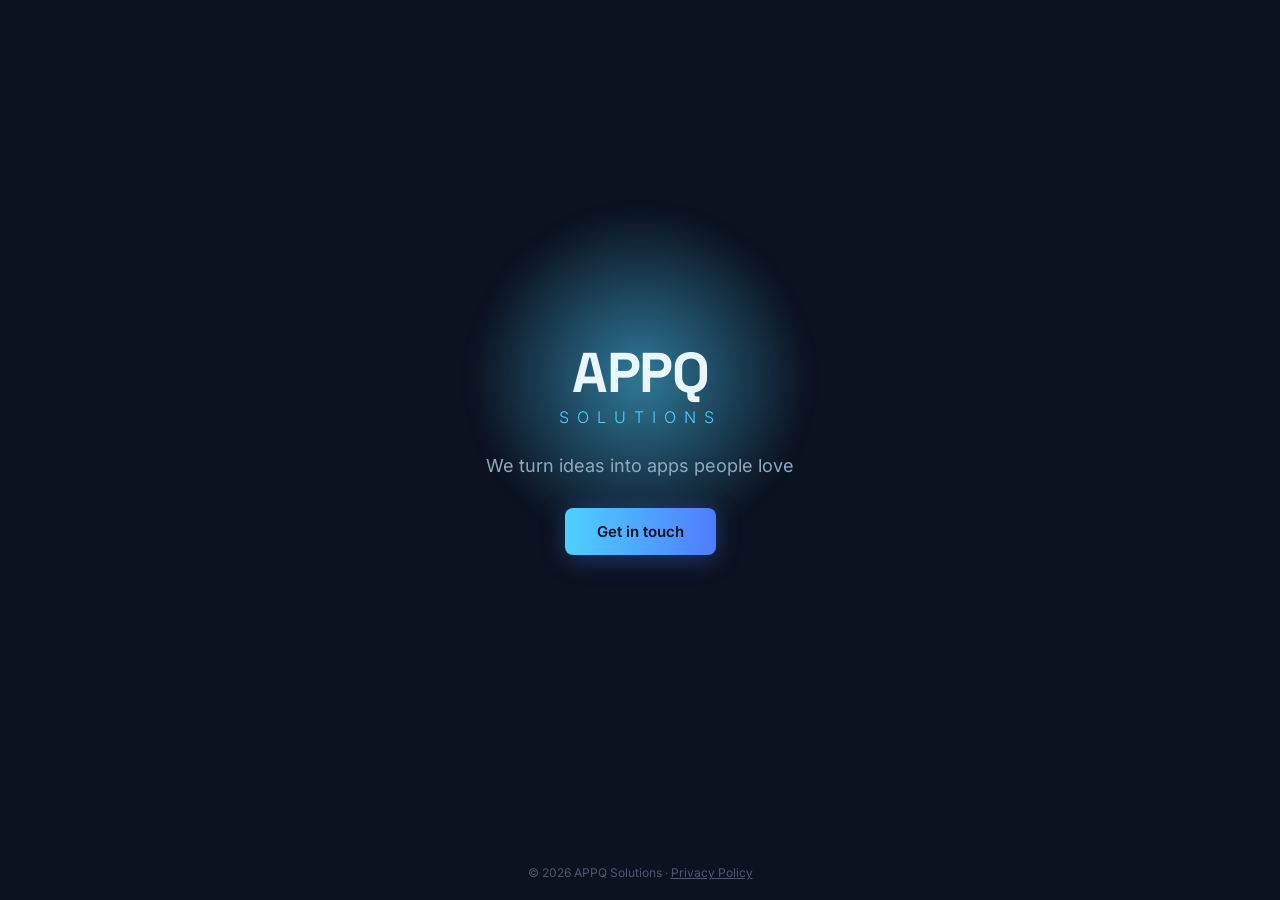
<file: index.html>
<!DOCTYPE html>
<html lang="en">
<head>
  <meta charset="UTF-8">
  <meta name="viewport" content="width=device-width, initial-scale=1.0">
  <title>APPQ Solutions — Mobile App Development Studio</title>
  <meta name="description" content="APPQ Solutions is a mobile app development studio. We turn ideas into apps people love.">
  <link rel="icon" type="image/svg+xml" href="assets/favicon.svg">
  <link rel="stylesheet" href="style.css">
</head>
<body>
  <main class="hero">
    <div class="glow" aria-hidden="true"></div>
    <div class="hero-content">
      <h1 class="logo">
        <span class="logo-main">APPQ</span>
        <span class="logo-sub">SOLUTIONS</span>
      </h1>
      <p class="tagline">We turn ideas into apps people love</p>
      <a class="contact-button" id="contact-btn" href="#" rel="nofollow">Get in touch</a>
    </div>
    <footer class="site-footer">
      <p>&copy; <span id="year"></span> APPQ Solutions · <a href="privacy.html">Privacy Policy</a></p>
    </footer>
  </main>
  <script>
    document.getElementById('year').textContent = new Date().getFullYear();

    var emailUser = 'appq.contact';
    var emailDomain = 'gmail.com';
    document.getElementById('contact-btn').href = 'mailto:' + emailUser + '@' + emailDomain;
  </script>
</body>
</html>
</file>
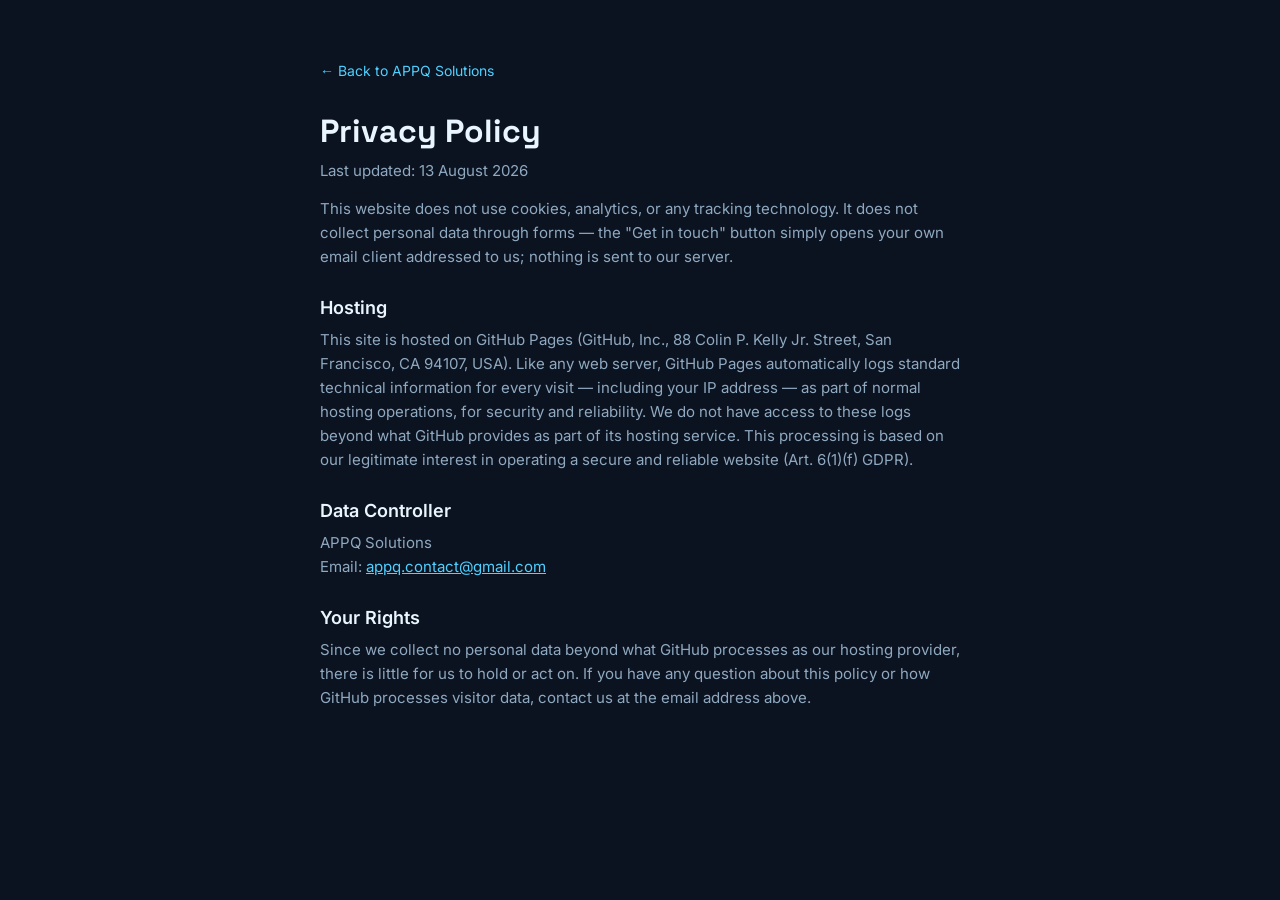
<file: privacy.html>
<!DOCTYPE html>
<html lang="en">
<head>
  <meta charset="UTF-8">
  <meta name="viewport" content="width=device-width, initial-scale=1.0">
  <title>Privacy Policy — APPQ Solutions</title>
  <meta name="description" content="Privacy policy for the APPQ Solutions website.">
  <link rel="icon" type="image/svg+xml" href="assets/favicon.svg">
  <link rel="stylesheet" href="style.css">
</head>
<body>
  <main class="legal">
    <div class="legal-content">
      <a class="back-link" href="/">← Back to APPQ Solutions</a>
      <h1 class="legal-title">Privacy Policy</h1>
      <p class="legal-updated">Last updated: 13 August 2026</p>

      <p>This website does not use cookies, analytics, or any tracking technology. It does not collect personal data through forms — the "Get in touch" button simply opens your own email client addressed to us; nothing is sent to our server.</p>

      <h2>Hosting</h2>
      <p>This site is hosted on GitHub Pages (GitHub, Inc., 88 Colin P. Kelly Jr. Street, San Francisco, CA 94107, USA). Like any web server, GitHub Pages automatically logs standard technical information for every visit — including your IP address — as part of normal hosting operations, for security and reliability. We do not have access to these logs beyond what GitHub provides as part of its hosting service. This processing is based on our legitimate interest in operating a secure and reliable website (Art. 6(1)(f) GDPR).</p>

      <h2>Data Controller</h2>
      <p>APPQ Solutions<br>Email: <a id="privacy-email" href="#" rel="nofollow"></a></p>

      <h2>Your Rights</h2>
      <p>Since we collect no personal data beyond what GitHub processes as our hosting provider, there is little for us to hold or act on. If you have any question about this policy or how GitHub processes visitor data, contact us at the email address above.</p>
    </div>
  </main>
  <script>
    var emailUser = 'appq.contact';
    var emailDomain = 'gmail.com';
    var emailLink = document.getElementById('privacy-email');
    emailLink.href = 'mailto:' + emailUser + '@' + emailDomain;
    emailLink.textContent = emailUser + '@' + emailDomain;
  </script>
</body>
</html>
</file>
<file: style.css>
:root {
  --bg: #0B1220;
  --text-primary: #EAF6FF;
  --text-secondary: #8FA9C0;
  --text-footer: #4A5A6E;
  --accent-start: #4FD1FF;
  --accent-end: #4F7CFF;
}

@font-face {
  font-family: 'Inter';
  font-style: normal;
  font-weight: 300 600;
  font-display: swap;
  src: url('assets/fonts/inter-latin.woff2') format('woff2');
  unicode-range: U+0000-00FF, U+0131, U+0152-0153, U+02BB-02BC, U+02C6, U+02DA, U+02DC, U+2000-206F, U+20AC, U+2122, U+2191, U+2193, U+2212, U+2215, U+FEFF, U+FFFD;
}

@font-face {
  font-family: 'Inter';
  font-style: normal;
  font-weight: 300 600;
  font-display: swap;
  src: url('assets/fonts/inter-latin-ext.woff2') format('woff2');
  unicode-range: U+0100-02BA, U+02BD-02C5, U+02C7-02CC, U+02CE-02D7, U+02DD-02FF, U+1D00-1DBF, U+1E00-1E9F, U+1EF2-1EFF, U+2020, U+20A0-20AB, U+20AD-20C0, U+2113, U+2C60-2C7F, U+A720-A7FF;
}

@font-face {
  font-family: 'Space Grotesk';
  font-style: normal;
  font-weight: 700;
  font-display: swap;
  src: url('assets/fonts/space-grotesk-latin.woff2') format('woff2');
  unicode-range: U+0000-00FF, U+0131, U+0152-0153, U+02BB-02BC, U+02C6, U+02DA, U+02DC, U+2000-206F, U+20AC, U+2122, U+2191, U+2193, U+2212, U+2215, U+FEFF, U+FFFD;
}

@font-face {
  font-family: 'Space Grotesk';
  font-style: normal;
  font-weight: 700;
  font-display: swap;
  src: url('assets/fonts/space-grotesk-latin-ext.woff2') format('woff2');
  unicode-range: U+0100-02BA, U+02BD-02C5, U+02C7-02CC, U+02CE-02D7, U+02DD-02FF, U+1D00-1DBF, U+1E00-1E9F, U+1EF2-1EFF, U+2020, U+20A0-20AB, U+20AD-20C0, U+2113, U+2C60-2C7F, U+A720-A7FF;
}

* {
  margin: 0;
  padding: 0;
  box-sizing: border-box;
}

body {
  background: var(--bg);
  min-height: 100vh;
  display: flex;
  font-family: 'Inter', sans-serif;
}

.hero {
  position: relative;
  width: 100%;
  min-height: 100vh;
  display: flex;
  flex-direction: column;
  align-items: center;
  justify-content: center;
  padding: 40px 20px;
  overflow: hidden;
}

.glow {
  position: absolute;
  top: 42%;
  left: 50%;
  width: 340px;
  height: 340px;
  background: radial-gradient(circle, rgba(79, 209, 255, 0.55) 0%, rgba(79, 124, 255, 0) 70%);
  filter: blur(10px);
  transform: translate(-50%, -50%);
  pointer-events: none;
  animation: glowPulse 4s ease-in-out infinite;
}

.hero-content {
  position: relative;
  z-index: 1;
  text-align: center;
}

.logo {
  display: flex;
  flex-direction: column;
  align-items: center;
}

.logo-main {
  font-family: 'Space Grotesk', sans-serif;
  font-weight: 700;
  font-size: 56px;
  letter-spacing: -1.5px;
  color: var(--text-primary);
  line-height: 1;
  opacity: 0;
  animation: fadeUp 0.7s ease-out 0.1s forwards;
}

.logo-sub {
  font-family: 'Inter', sans-serif;
  font-weight: 300;
  font-size: 16px;
  letter-spacing: 8px;
  color: var(--accent-start);
  margin-top: 6px;
  opacity: 0;
  animation: fadeUp 0.7s ease-out 0.28s forwards;
}

.tagline {
  font-family: 'Inter', sans-serif;
  font-weight: 400;
  font-size: 18px;
  color: var(--text-secondary);
  margin-top: 28px;
  max-width: 420px;
  opacity: 0;
  animation: fadeUp 0.7s ease-out 0.46s forwards;
}

.contact-button {
  display: inline-block;
  margin-top: 32px;
  background: linear-gradient(90deg, var(--accent-start), var(--accent-end), var(--accent-start));
  background-size: 200% auto;
  border: none;
  color: var(--bg);
  font-family: 'Inter', sans-serif;
  font-weight: 600;
  padding: 14px 32px;
  border-radius: 8px;
  font-size: 15px;
  text-decoration: none;
  cursor: pointer;
  box-shadow: 0 4px 24px rgba(79, 124, 255, 0.35);
  opacity: 0;
  animation: fadeUp 0.7s ease-out 0.64s forwards, gradientShift 3.5s ease-in-out infinite;
  transition: transform 0.2s ease, box-shadow 0.2s ease;
}

.contact-button:hover {
  transform: scale(1.05);
  box-shadow: 0 6px 32px rgba(79, 209, 255, 0.55);
}

.site-footer {
  position: absolute;
  bottom: 20px;
  font-family: 'Inter', sans-serif;
  font-size: 12px;
  color: var(--text-footer);
  opacity: 0;
  animation: fadeUp 0.7s ease-out 0.9s forwards;
}

.site-footer a {
  color: var(--text-footer);
  text-decoration: underline;
}

.site-footer a:hover {
  color: var(--text-secondary);
}

.legal {
  width: 100%;
  min-height: 100vh;
  display: flex;
  justify-content: center;
  padding: 60px 20px;
}

.legal-content {
  max-width: 640px;
  width: 100%;
  margin-left: auto;
  margin-right: auto;
}

.back-link {
  display: inline-block;
  font-family: 'Inter', sans-serif;
  font-size: 14px;
  color: var(--accent-start);
  text-decoration: none;
  margin-bottom: 32px;
}

.back-link:hover {
  text-decoration: underline;
}

.legal-title {
  font-family: 'Space Grotesk', sans-serif;
  font-weight: 700;
  font-size: 32px;
  color: var(--text-primary);
  margin-bottom: 8px;
}

.legal-updated {
  font-family: 'Inter', sans-serif;
  font-size: 13px;
  color: var(--text-footer);
  margin-bottom: 32px;
}

.legal-content h2 {
  font-family: 'Inter', sans-serif;
  font-weight: 600;
  font-size: 18px;
  color: var(--text-primary);
  margin-top: 28px;
  margin-bottom: 10px;
}

.legal-content p {
  font-family: 'Inter', sans-serif;
  font-weight: 400;
  font-size: 15px;
  line-height: 1.6;
  color: var(--text-secondary);
  margin-bottom: 14px;
}

.legal-content a {
  color: var(--accent-start);
}

@media (max-width: 480px) {
  .logo-main { font-size: 38px; }
  .logo-sub { font-size: 12px; letter-spacing: 6px; }
  .tagline { font-size: 14px; }
  .contact-button { padding: 12px 26px; font-size: 13px; }
}

@keyframes fadeUp {
  from { opacity: 0; transform: translateY(16px); }
  to { opacity: 1; transform: translateY(0); }
}

@keyframes glowPulse {
  0%, 100% { opacity: 0.35; transform: translate(-50%, -50%) scale(1); }
  50% { opacity: 0.6; transform: translate(-50%, -50%) scale(1.15); }
}

@keyframes gradientShift {
  0% { background-position: 0% 50%; }
  50% { background-position: 100% 50%; }
  100% { background-position: 0% 50%; }
}
</file>
